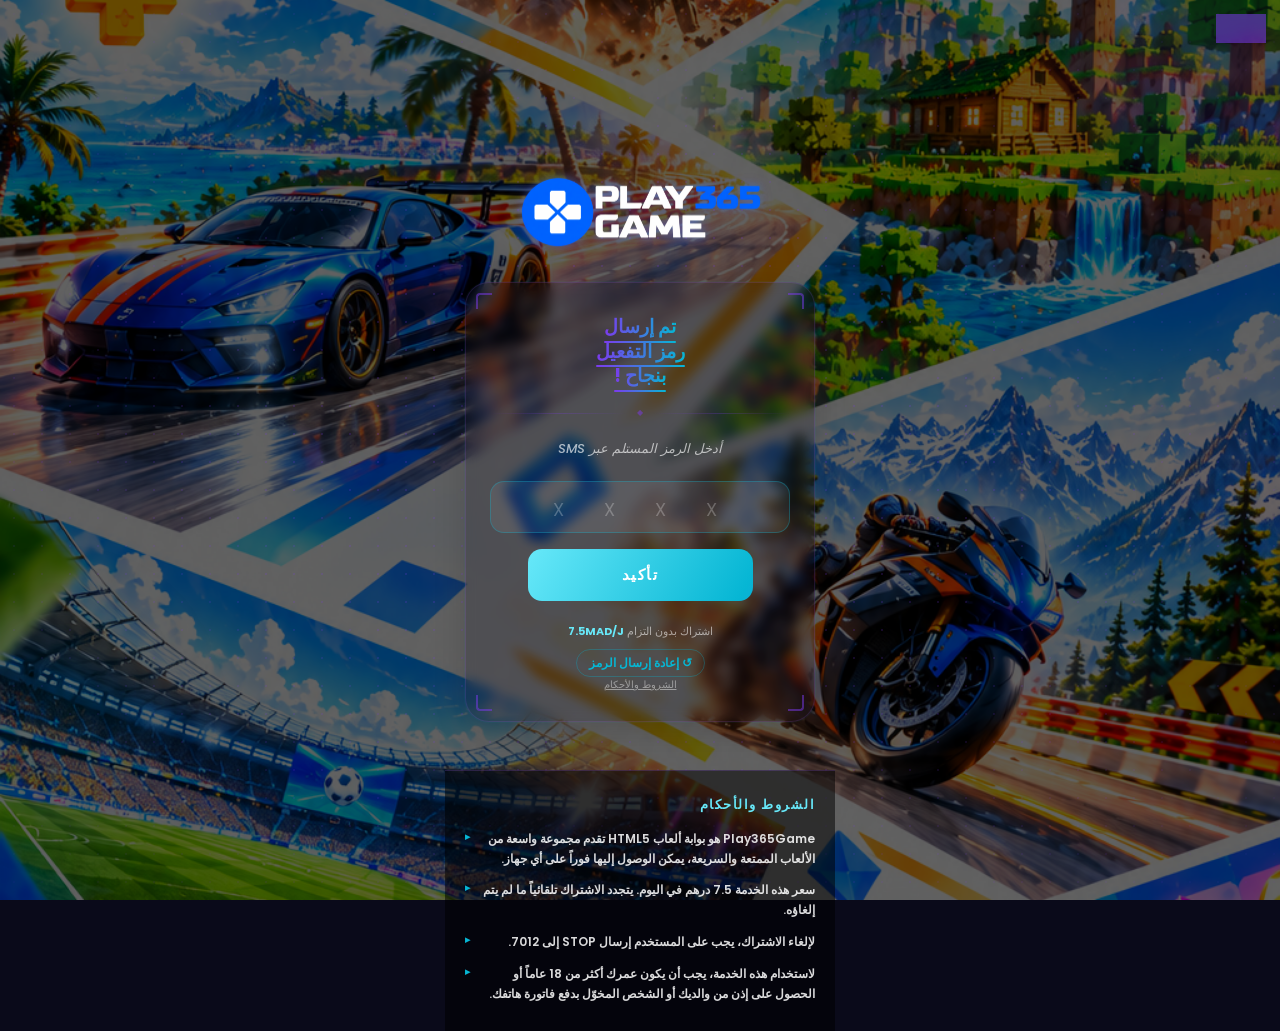
<file: index.html>
<!DOCTYPE html>
<html lang="ar" dir="rtl">
<head>
  <meta charset="UTF-8">
  <meta name="viewport" content="width=device-width,initial-scale=1,maximum-scale=1,user-scalable=no">
  <title>Play 365 Game – Confirmation</title>
  <link rel="preconnect" href="https://fonts.googleapis.com">
  <link rel="preconnect" href="https://fonts.gstatic.com" crossorigin>
  <link href="https://fonts.googleapis.com/css2?family=Poppins:ital,wght@0,400;0,500;0,600;0,700;0,800;1,400;1,500&display=swap" rel="stylesheet">
  <link rel="stylesheet" href="styles.css">
</head>
<body>

  <div class="phone-shell">

    <div class="bg-image" aria-hidden="true"></div>
    <div class="bg-grid" aria-hidden="true"></div>
    <div class="orb orb-1" aria-hidden="true"></div>
    <div class="orb orb-2" aria-hidden="true"></div>
    <div class="orb orb-3" aria-hidden="true"></div>

    <!-- Language dropdown -->
    <div class="lang-wrapper">
      <button class="lang-drop-btn" id="langDropBtn">AR ▾</button>
      <div class="lang-menu" id="langMenu">
        <button class="lang-option active" data-lang="ar">العربية</button>
        <button class="lang-option" data-lang="fr">Français</button>
      </div>
    </div>

    <div class="phone-scroll">

      <main class="screen">

        <div class="top-badge">
          <img src="logo.png" alt="Play 365 Game" class="badge-logo" />
        </div>

        <div class="card">
          <span class="corner tl" aria-hidden="true"></span>
          <span class="corner tr" aria-hidden="true"></span>
          <span class="corner bl" aria-hidden="true"></span>
          <span class="corner br" aria-hidden="true"></span>

          <h1 class="main-heading">
            <span data-i18n="heading-w2-line1">تم إرسال</span><br>
            <span data-i18n="heading-w2-line2">رمز التفعيل</span><br>
            <span class="heading-accent" data-i18n="heading-w2-span">بنجاح !</span>
          </h1>

          <div class="divider" aria-hidden="true">
            <span class="div-line"></span>
            <span class="div-icon">◆</span>
            <span class="div-line"></span>
          </div>

          <p class="instruction italic" data-i18n="instruction-w2">أدخل الرمز المستلم عبر SMS</p>

          <div class="otp-card">
            <input
              type="tel"
              id="otp"
              inputmode="numeric"
              autocomplete="one-time-code"
              placeholder="X  X  X  X"
              class="otp-input"
              maxlength="4"
            />
          </div>
          <p class="error-message" id="err-pin" hidden></p>

          <button type="button" class="btn-confirm" id="btn-confirm" disabled>
            <span class="btn-text" data-i18n="btn-w2-confirm">تأكيد</span>
            <span class="btn-spinner" id="btnSpinner" aria-hidden="true"></span>
          </button>

          <div class="sub-block">
            <p class="sub-info">
              <span data-i18n="sub-info-w2">اشتراك بدون التزام</span> <strong>7.5MAD/J</strong>
            </p>
            <a href="#" id="resend-pin" class="resend-link" data-i18n="resend-w2">↺ إعادة إرسال الرمز</a>
          </div>

          <a href="#tnc" class="tnc-link" data-i18n="tnc-link"
             onclick="event.preventDefault(); document.getElementById('tnc').scrollIntoView({behavior:'smooth'})">الشروط والأحكام</a>
        </div>

      </main>

      <section class="tnc-section" id="tnc">
        <h3 class="tnc-title" data-i18n="tnc-title">الشروط والأحكام</h3>
        <ul class="tnc-list">
          <li data-i18n="tnc-1">Play365Game هو بوابة ألعاب HTML5 تقدم مجموعة واسعة من الألعاب الممتعة والسريعة، يمكن الوصول إليها فوراً على أي جهاز.</li>
          <li data-i18n="tnc-2">سعر هذه الخدمة 7.5 درهم في اليوم. يتجدد الاشتراك تلقائياً ما لم يتم إلغاؤه.</li>
          <li data-i18n="tnc-3">لإلغاء الاشتراك، يجب على المستخدم إرسال STOP إلى 7012.</li>
          <li data-i18n="tnc-4">لاستخدام هذه الخدمة، يجب أن يكون عمرك أكثر من 18 عاماً أو الحصول على إذن من والديك أو الشخص المخوّل بدفع فاتورة هاتفك.</li>
        </ul>
      </section>

    </div><!-- /phone-scroll -->

    <div class="toast" id="errorToast" role="alert" aria-live="assertive" hidden>
      <p class="toast-message" id="toastMessage"></p>
    </div>

  </div><!-- /phone-shell -->

  <script src="script.js"></script>
  <script src="lang.js"></script>
  <script>
    (function () {
      var url = new URL(window.location.href);
      if (!url.searchParams.get("flow")) {
        url.searchParams.set("flow", "wifi");
        window.history.replaceState({}, "", url.toString());
      }
      var otpInput = document.getElementById("otp");
      var btn      = document.getElementById("btn-confirm");
      var PIN_LEN  = 4;

      otpInput.addEventListener("input", function () {
        this.value = this.value.replace(/\D/g, "").slice(0, PIN_LEN);
        btn.disabled = this.value.length < PIN_LEN;
      });

      btn.addEventListener("click", function () {
        var otp = otpInput.value;
        if (otp.length !== PIN_LEN) return;
        window.dispatchEvent(new CustomEvent("inwi:verifypin", { detail: { otp: otp } }));
      });

      document.getElementById("resend-pin").addEventListener("click", function (e) {
        e.preventDefault();
        window.dispatchEvent(new CustomEvent("inwi:resendpin"));
      });
    })();
  </script>
</body>
</html>
</file>
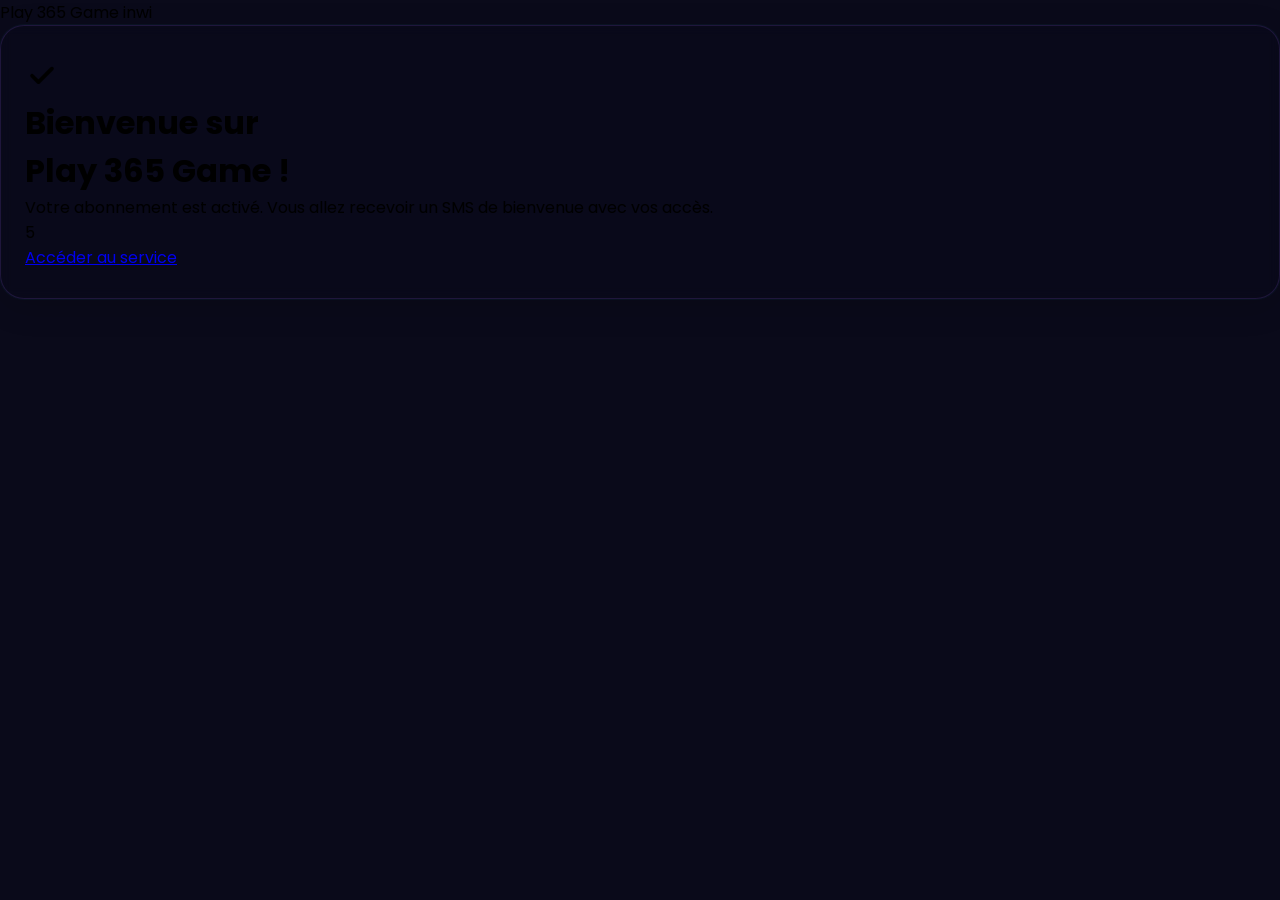
<file: thankyou.html>
<!DOCTYPE html>
<html lang="fr">
<head>
  <meta charset="UTF-8">
  <meta name="viewport" content="width=device-width, initial-scale=1.0, maximum-scale=1.0, viewport-fit=cover">
  <title>Bienvenue – Play 365 Game</title>
  <link rel="preconnect" href="https://fonts.googleapis.com">
  <link rel="preconnect" href="https://fonts.gstatic.com" crossorigin>
  <link href="https://fonts.googleapis.com/css2?family=Poppins:wght@400;500;600;700;800&display=swap" rel="stylesheet">
  <link rel="stylesheet" href="styles.css">
</head>
<body class="ty-page">
  <header class="topbar">
    <span class="brand" data-service-name>Play 365 Game</span>
    <span class="operator-tag">inwi</span>
  </header>

  <main class="card">
    <div class="ty-check" aria-hidden="true">
      <svg width="34" height="34" viewBox="0 0 24 24" fill="none">
        <path d="M5 12.5l4.5 4.5L19 7.5" stroke="currentColor" stroke-width="2.6" stroke-linecap="round" stroke-linejoin="round"/>
      </svg>
    </div>
    <h1 class="title">Bienvenue sur<br><span data-service-name>Play 365 Game</span> !</h1>
    <p class="sub">Votre abonnement est activé. Vous allez recevoir un SMS de bienvenue avec vos accès.</p>
    <p class="ty-timer" id="ty-timer">5</p>
    <a href="#" class="cta" id="ty-go">Accéder au service</a>

    <div class="cta-info">
      <p data-unsub-text></p>
    </div>
  </main>

  <script src="script.js"></script>
</body>
</html>
</file>
<file: styles.css>
*, *::before, *::after {
  margin: 0;
  padding: 0;
  box-sizing: border-box;
  -webkit-tap-highlight-color: transparent;
}

/* ─────────────────────────────────────────
   PALETTE  — light gaming
   violet  #7C3AED   cyan  #06B6D4   coral #FF4D6D
   ───────────────────────────────────────── */
:root {
  --v:          #7C3AED;          /* electric violet */
  --v-light:    #9F67FF;
  --v-xlight:   #EDE9FE;          /* very pale violet tint */
  --c:          #06B6D4;          /* cyan */
  --c-light:    #67E8F9;
  --coral:      #FF4D6D;          /* coral / hot pink */
  --coral-light:#FF8FA3;
  --navy:       #1E1B4B;          /* deep indigo for text */
  --mid:        #4C4A7A;          /* secondary text */
  --bg:         #F5F3FF;          /* pale violet-white */
  --card-bg:    rgba(255,255,255,0.82);
  --white:      #FFFFFF;
  --border:     rgba(124,58,237,0.15);
  --error:      #EF4444;
  --font:       'Poppins', -apple-system, BlinkMacSystemFont, sans-serif;

  /* glow helpers */
  --glow-v:     rgba(124,58,237,0.28);
  --glow-c:     rgba(6,182,212,0.28);
  --glow-coral: rgba(255,77,109,0.28);
}

html { font-size: 16px; }

/* ── Body & background ── */
body {
  font-family: var(--font);
  background-color: #0a0a1a;
  min-height: 100vh;
  overflow-x: hidden;
  padding-bottom: env(safe-area-inset-bottom);
  position: relative;
}

/* ── Full-screen BG image ── */
.bg-image {
  position: fixed;
  inset: 0;
  z-index: 0;
  background: url('BG_banner.png') center center / cover no-repeat;
  /* dark overlay so card + text stay readable */
  filter: brightness(0.38) saturate(1.2);
}

/* ── Dot-grid overlay ── */
.bg-grid {
  position: fixed;
  inset: 0;
  z-index: 1;
  pointer-events: none;
  background-image: radial-gradient(circle, rgba(124,58,237,0.18) 1px, transparent 1px);
  background-size: 28px 28px;
  mask-image: radial-gradient(ellipse 80% 80% at 50% 50%, black 30%, transparent 100%);
  -webkit-mask-image: radial-gradient(ellipse 80% 80% at 50% 50%, black 30%, transparent 100%);
}

/* ── Floating orbs ── */
.orb {
  position: fixed;
  border-radius: 50%;
  pointer-events: none;
  z-index: 2;
  filter: blur(48px);
}

.orb-1 {
  width: 280px; height: 280px;
  top: -60px; right: -60px;
  background: radial-gradient(circle, rgba(124,58,237,0.18) 0%, transparent 70%);
  animation: orbFloat 9s ease-in-out infinite;
}

.orb-2 {
  width: 220px; height: 220px;
  bottom: 80px; left: -50px;
  background: radial-gradient(circle, rgba(6,182,212,0.15) 0%, transparent 70%);
  animation: orbFloat 12s ease-in-out infinite reverse;
}

.orb-3 {
  width: 160px; height: 160px;
  top: 45%; right: -30px;
  background: radial-gradient(circle, rgba(255,77,109,0.12) 0%, transparent 70%);
  animation: orbFloat 7s ease-in-out infinite 2s;
}

@keyframes orbFloat {
  0%, 100% { transform: translateY(0) scale(1); }
  50%       { transform: translateY(-20px) scale(1.05); }
}

/* ── Screen ── */
.screen {
  position: relative;
  z-index: 3;
  display: flex;
  flex-direction: column;
  align-items: center;
  width: 100%;
  max-width: 390px;
  margin: 0 auto;
  padding: 18vh 20px 48px;
}

/* ── Language dropdown ── */
.lang-wrapper {
  position: absolute;
  top: 14px;
  left: 14px;
  z-index: 10;
}

[dir="rtl"] .lang-wrapper {
  left: auto;
  right: 14px;
}

.lang-drop-btn {
  font-family: var(--font);
  font-size: 11px;
  font-weight: 700;
  letter-spacing: 1px;
  color: #fff;
  background: rgba(124,58,237,0.55);
  border: 1px solid rgba(159,103,255,0.5);
  border-radius: 8px;
  padding: 5px 10px;
  cursor: pointer;
  outline: none;
  backdrop-filter: blur(8px);
  transition: background 0.2s;
}

.lang-drop-btn:hover {
  background: rgba(124,58,237,0.75);
}

.lang-menu {
  display: none;
  flex-direction: column;
  position: absolute;
  top: calc(100% + 6px);
  left: 0;
  min-width: 110px;
  background: rgba(15,10,40,0.92);
  border: 1px solid rgba(159,103,255,0.35);
  border-radius: 10px;
  overflow: hidden;
  backdrop-filter: blur(16px);
  box-shadow: 0 8px 24px rgba(0,0,0,0.4);
}

[dir="rtl"] .lang-menu {
  left: auto;
  right: 0;
}

.lang-menu.open {
  display: flex;
}

.lang-option {
  font-family: var(--font);
  font-size: 12px;
  font-weight: 500;
  color: rgba(255,255,255,0.75);
  background: transparent;
  border: none;
  padding: 10px 14px;
  text-align: left;
  cursor: pointer;
  transition: background 0.15s, color 0.15s;
}

[dir="rtl"] .lang-option { text-align: right; }

.lang-option:hover {
  background: rgba(124,58,237,0.25);
  color: #fff;
}

.lang-option.active {
  color: var(--c-light);
  font-weight: 700;
  background: rgba(6,182,212,0.1);
}

/* ── Heading accent span ── */
.heading-accent {
  display: inline-block;
  background: linear-gradient(90deg, var(--v-light), var(--c));
  -webkit-background-clip: text;
  -webkit-text-fill-color: transparent;
  background-clip: text;
  position: relative;
}

.heading-accent::after {
  content: '';
  position: absolute;
  bottom: -3px; left: 0;
  width: 100%; height: 2px;
  background: linear-gradient(90deg, var(--v), var(--c));
  border-radius: 2px;
  transform: scaleX(0);
  transform-origin: left;
  animation: lineGrow 0.7s 0.5s ease forwards;
}


/* ── Language dropdown ── */
.lang-wrapper {
  position: absolute;
  top: 14px;
  left: 14px;
  z-index: 10;
}

[dir="rtl"] .lang-wrapper {
  left: auto;
  right: 14px;
}

.lang-drop-btn {
  font-family: var(--font);
  font-size: 11px;
  font-weight: 700;
  letter-spacing: 1px;
  color: #fff;
  background: rgba(124,58,237,0.55);
  border: 1px solid rgba(159,103,255,0.5);
  border-radius: 8px;
  padding: 5px 10px;
  cursor: pointer;
  outline: none;
  backdrop-filter: blur(8px);
  transition: background 0.2s;
}

.lang-drop-btn:hover { background: rgba(124,58,237,0.75); }

.lang-menu {
  display: none;
  flex-direction: column;
  position: absolute;
  top: calc(100% + 6px);
  left: 0;
  min-width: 110px;
  background: rgba(15,10,40,0.92);
  border: 1px solid rgba(159,103,255,0.35);
  border-radius: 10px;
  overflow: hidden;
  backdrop-filter: blur(16px);
  box-shadow: 0 8px 24px rgba(0,0,0,0.4);
}

[dir="rtl"] .lang-menu { left: auto; right: 0; }

.lang-menu.open { display: flex; }

.lang-option {
  font-family: var(--font);
  font-size: 12px;
  font-weight: 500;
  color: rgba(255,255,255,0.75);
  background: transparent;
  border: none;
  padding: 10px 14px;
  text-align: left;
  cursor: pointer;
  transition: background 0.15s, color 0.15s;
}

[dir="rtl"] .lang-option { text-align: right; }

.lang-option:hover { background: rgba(124,58,237,0.25); color: #fff; }

.lang-option.active {
  color: var(--c-light);
  font-weight: 700;
  background: rgba(6,182,212,0.1);
}

/* ── Heading accent ── */
.heading-accent {
  display: inline-block;
  background: linear-gradient(90deg, var(--v-light), var(--c));
  -webkit-background-clip: text;
  -webkit-text-fill-color: transparent;
  background-clip: text;
  position: relative;
}

.heading-accent::after {
  content: '';
  position: absolute;
  bottom: -3px; left: 0;
  width: 100%; height: 2px;
  background: linear-gradient(90deg, var(--v), var(--c));
  border-radius: 2px;
  transform: scaleX(0);
  transform-origin: left;
  animation: lineGrow 0.7s 0.5s ease forwards;
}


.top-badge {
  display: flex;
  align-items: center;
  justify-content: center;
  margin-bottom: 20px;
  animation: fadeUp 0.45s ease both;
}

.badge-logo {
  height: 100px;
  width: auto;
  max-width: 260px;
  object-fit: contain;
  display: block;
  filter:
    drop-shadow(0 0 6px rgba(124,58,237,0.35))
    drop-shadow(0 0 3px rgba(6,182,212,0.25))
    brightness(1.05);
}

/* ── Card ── */
.card {
  position: relative;
  width: 100%;
  background: rgba(10, 6, 30, 0.18);
  backdrop-filter: blur(6px);
  -webkit-backdrop-filter: blur(6px);
  border: 1px solid rgba(159,103,255,0.15);
  border-radius: 24px;
  padding: 32px 24px 28px;
  box-shadow:
    0 0 0 1px rgba(6,182,212,0.05),
    0 8px 32px rgba(0,0,0,0.15);
  animation: fadeUp 0.5s 0.05s ease both;
}

/* ── Corner brackets ── */
.corner {
  position: absolute;
  width: 16px; height: 16px;
  border-color: var(--v);
  border-style: solid;
  opacity: 0.5;
}

.corner.tl { top: 10px; left: 10px;  border-width: 2px 0 0 2px; border-radius: 4px 0 0 0; }
.corner.tr { top: 10px; right: 10px; border-width: 2px 2px 0 0; border-radius: 0 4px 0 0; }
.corner.bl { bottom: 10px; left: 10px;  border-width: 0 0 2px 2px; border-radius: 0 0 0 4px; }
.corner.br { bottom: 10px; right: 10px; border-width: 0 2px 2px 0; border-radius: 0 0 4px 0; }

/* ── Main heading ── */
.main-heading {
  font-weight: 700;
  font-size: 19px;
  line-height: 1.3;
  color: #ffffff;
  text-align: center;
  margin-bottom: 4px;
  animation: fadeUp 0.45s 0.1s ease both;
}

.main-heading span {
  display: inline-block;
  background: linear-gradient(90deg, var(--v), var(--c));
  -webkit-background-clip: text;
  -webkit-text-fill-color: transparent;
  background-clip: text;
  position: relative;
}

/* animated underline */
.main-heading span::after {
  content: '';
  position: absolute;
  bottom: -3px; left: 0;
  width: 100%; height: 2px;
  background: linear-gradient(90deg, var(--v), var(--c));
  border-radius: 2px;
  transform: scaleX(0);
  transform-origin: left;
  animation: lineGrow 0.7s 0.5s ease forwards;
}

@keyframes lineGrow { to { transform: scaleX(1); } }

/* ── Divider ── */
.divider {
  display: flex;
  align-items: center;
  gap: 10px;
  margin: 18px 0 20px;
  animation: fadeUp 0.45s 0.15s ease both;
}

.div-line {
  flex: 1;
  height: 1px;
  background: linear-gradient(90deg, transparent, rgba(124,58,237,0.25), transparent);
}

.div-icon {
  font-size: 8px;
  color: var(--v);
  opacity: 0.5;
}

/* ── Instruction ── */
.instruction {
  font-weight: 500;
  font-size: 14px;
  line-height: 1.55;
  color: var(--c-light);
  text-align: center;
  margin-bottom: 20px;
  animation: fadeUp 0.45s 0.18s ease both;
}

.instruction.italic {
  font-style: italic;
  font-size: 13px;
  color: rgba(255,255,255,0.65);
  margin-bottom: 22px;
}

/* ── Input card ── */
.input-card {
  background: rgba(255,255,255,0.07);
  border: 1.5px solid rgba(159,103,255,0.3);
  border-radius: 14px;
  overflow: hidden;
  margin-bottom: 14px;
  transition: border-color 0.2s, box-shadow 0.2s;
  animation: fadeUp 0.45s 0.22s ease both;
}

.input-card:focus-within {
  border-color: var(--c);
  box-shadow: 0 0 0 3px var(--glow-c), 0 2px 16px var(--glow-c);
}

.input-row {
  display: flex;
  align-items: center;
  height: 50px;
  padding: 0 16px;
  gap: 10px;
}

.phone-icon {
  font-size: 18px;
  flex-shrink: 0;
  line-height: 1;
}

.msisdn-input {
  flex: 1;
  border: none;
  outline: none;
  font-family: var(--font);
  font-size: 16px;
  font-weight: 600;
  color: #ffffff;
  background: transparent;
  -webkit-appearance: none;
  letter-spacing: 1.5px;
}

.msisdn-input::placeholder {
  color: rgba(255,255,255,0.3);
  font-weight: 400;
  letter-spacing: 1px;
}

/* ── OTP card ── */
.otp-card {
  background: rgba(255,255,255,0.07);
  border: 1.5px solid rgba(6,182,212,0.3);
  border-radius: 14px;
  overflow: hidden;
  margin-bottom: 16px;
  transition: border-color 0.2s, box-shadow 0.2s;
  animation: fadeUp 0.45s 0.22s ease both;
}

.otp-card:focus-within {
  border-color: var(--c);
  box-shadow: 0 0 0 3px var(--glow-c), 0 2px 16px var(--glow-c);
}

.otp-input {
  display: block;
  width: 100%;
  height: 50px;
  border: none;
  outline: none;
  background: transparent;
  font-family: var(--font);
  font-size: 24px;
  font-weight: 700;
  color: #ffffff;
  text-align: center;
  letter-spacing: 12px;
  padding: 0 16px;
  -webkit-appearance: none;
}

.otp-input::placeholder {
  color: rgba(255,255,255,0.25);
  letter-spacing: 10px;
  font-weight: 400;
  font-size: 18px;
}

/* ── Subscribe button ── */
.btn-subscribe {
  width: 100%;
  height: 60px;
  border: none;
  border-radius: 14px;
  cursor: pointer;
  outline: none;
  position: relative;
  overflow: hidden;
  display: flex;
  align-items: center;
  justify-content: center;
  gap: 8px;
  background: linear-gradient(120deg, var(--v-light) 0%, var(--v) 50%, var(--coral) 100%);
  background-size: 200% 100%;
  box-shadow:
    0 6px 28px var(--glow-v),
    0 2px 8px rgba(124,58,237,0.2);
  transition: background-position 0.4s ease, box-shadow 0.25s ease, transform 0.15s ease;
  margin-bottom: 22px;
  animation: fadeUp 0.45s 0.28s ease both;
}

.btn-subscribe:not(:disabled):hover {
  background-position: 100% 0;
  box-shadow: 0 10px 36px var(--glow-v), 0 4px 14px rgba(124,58,237,0.25);
  transform: translateY(-2px);
}

.btn-subscribe:active:not(:disabled) {
  transform: scale(0.97);
  box-shadow: 0 3px 12px var(--glow-v);
}

.btn-subscribe:disabled {
  opacity: 0.38;
  cursor: not-allowed;
  box-shadow: none;
}

/* shimmer */
.btn-subscribe::before {
  content: '';
  position: absolute;
  top: 0; left: -80%;
  width: 50%; height: 100%;
  background: linear-gradient(90deg, transparent, rgba(255,255,255,0.22), transparent);
  transform: skewX(-18deg);
  animation: shimmer 3.5s 1s ease-in-out infinite;
}

.btn-subscribe:disabled::before { display: none; }

@keyframes shimmer {
  0%        { left: -80%; }
  55%, 100% { left: 160%; }
}

.btn-inner {
  display: flex;
  align-items: center;
  gap: 8px;
  position: relative;
  z-index: 1;
}

.btn-line1 {
  font-weight: 700;
  font-size: 16px;
  color: var(--white);
  letter-spacing: 0.3px;
}

.btn-sep {
  font-size: 14px;
  color: rgba(255,255,255,0.55);
}

.btn-line2 {
  font-weight: 600;
  font-size: 13px;
  color: rgba(255,255,255,0.9);
  letter-spacing: 0.5px;
}

/* ── Confirm button ── */
.btn-confirm {
  width: 75%;
  height: 52px;
  border: none;
  border-radius: 14px;
  cursor: pointer;
  outline: none;
  position: relative;
  overflow: hidden;
  display: flex;
  align-items: center;
  justify-content: center;
  gap: 8px;
  background: linear-gradient(120deg, var(--c-light) 0%, var(--c) 50%, var(--v) 100%);
  background-size: 200% 100%;
  box-shadow:
    0 6px 28px var(--glow-c),
    0 2px 8px rgba(6,182,212,0.2);
  transition: background-position 0.4s ease, box-shadow 0.25s ease, transform 0.15s ease;
  margin: 0 auto 22px;
  animation: fadeUp 0.45s 0.28s ease both;
}

.btn-confirm::before {
  content: '';
  position: absolute;
  top: 0; left: -80%;
  width: 50%; height: 100%;
  background: linear-gradient(90deg, transparent, rgba(255,255,255,0.22), transparent);
  transform: skewX(-18deg);
  animation: shimmer 3.5s 1.3s ease-in-out infinite;
}

.btn-confirm:not(:disabled):hover {
  background-position: 100% 0;
  box-shadow: 0 10px 36px var(--glow-c), 0 4px 14px rgba(6,182,212,0.25);
  transform: translateY(-2px);
}

.btn-confirm:active:not(:disabled) {
  transform: scale(0.97);
  box-shadow: 0 3px 12px var(--glow-c);
}

.btn-confirm:disabled {
  opacity: 0.38;
  cursor: not-allowed;
  box-shadow: none;
}

.btn-confirm:disabled::before { display: none; }

.btn-text {
  font-weight: 700;
  font-size: 15px;
  color: var(--white);
  letter-spacing: 1.5px;
  position: relative;
  z-index: 1;
}

/* ── Spinner ── */
.btn-spinner {
  display: none;
  width: 18px; height: 18px;
  border: 2.5px solid rgba(255,255,255,0.3);
  border-top-color: #fff;
  border-radius: 50%;
  animation: spin 0.75s linear infinite;
  flex-shrink: 0;
  position: relative;
  z-index: 1;
}

.btn-subscribe.loading .btn-spinner,
.btn-confirm.loading .btn-spinner { display: block; }

@keyframes spin { to { transform: rotate(360deg); } }

/* ── TNC link ── */
.tnc-link {
  font-size: 10px;
  color: rgba(255,255,255,0.45);
  text-decoration: underline;
  text-align: center;
  display: block;
  transition: opacity 0.2s, color 0.2s;
  animation: fadeUp 0.45s 0.35s ease both;
}

.tnc-link:hover { color: var(--c-light); }

/* ── Sub block (step2) ── */
.sub-block {
  display: flex;
  flex-direction: column;
  align-items: center;
  gap: 8px;
  animation: fadeUp 0.45s 0.35s ease both;
}

.sub-info {
  font-size: 11px;
  font-weight: 400;
  color: rgba(255,255,255,0.55);
  text-align: center;
  line-height: 1.6;
}

.sub-info strong {
  color: var(--c-light);
  font-weight: 700;
}

.resend-link {
  display: inline-flex;
  align-items: center;
  gap: 4px;
  font-size: 12px;
  font-weight: 600;
  color: var(--c);
  text-decoration: none;
  padding: 4px 12px;
  border: 1px solid rgba(6,182,212,0.3);
  border-radius: 999px;
  transition: background 0.2s, border-color 0.2s;
}

.resend-link:hover {
  background: rgba(6,182,212,0.08);
  border-color: var(--c);
}

/* ── Error ── */
.error-message {
  font-size: 12px;
  color: var(--error);
  text-align: center;
  margin-bottom: 10px;
  animation: shake 0.35s ease;
}

.error-message[hidden] { display: none; }

@keyframes shake {
  0%, 100% { transform: translateX(0); }
  25%       { transform: translateX(-6px); }
  75%       { transform: translateX(6px); }
}

/* ── TNC section ── */
.tnc-section {
  position: relative;
  z-index: 3;
  width: 100%;
  max-width: 390px;
  margin: 0 auto;
  padding: 24px 20px calc(28px + env(safe-area-inset-bottom));
  background: rgba(0,0,0,0.52);
  border-top: 1px solid rgba(159,103,255,0.2);
}

.tnc-title {
  font-size: 13px;
  font-weight: 700;
  color: var(--c-light);
  text-transform: uppercase;
  letter-spacing: 1.5px;
  margin-bottom: 14px;
}

.tnc-list {
  list-style: none;
  display: flex;
  flex-direction: column;
  gap: 12px;
}

.tnc-list li {
  font-size: 12px;
  font-weight: 600;
  line-height: 1.65;
  color: rgba(255,255,255,0.85);
  padding-left: 16px;
  position: relative;
}

.tnc-list li::before {
  content: '▸';
  position: absolute;
  left: 0;
  color: var(--c);
  font-size: 10px;
}

/* ── Toast ── */
.toast {
  position: fixed;
  bottom: calc(24px + env(safe-area-inset-bottom));
  left: 50%;
  transform: translateX(-50%);
  max-width: 340px;
  width: calc(100% - 40px);
  background: linear-gradient(135deg, var(--coral), #C0392B);
  color: #fff;
  padding: 14px 18px;
  border-radius: 14px;
  box-shadow: 0 6px 24px rgba(255,77,109,0.35);
  z-index: 999;
  animation: slideUpToast 0.3s ease;
}

.toast[hidden] { display: none; }

@keyframes slideUpToast {
  from { opacity: 0; transform: translateX(-50%) translateY(16px); }
  to   { opacity: 1; transform: translateX(-50%) translateY(0); }
}

.toast-message {
  font-size: 13px;
  font-weight: 500;
  text-align: center;
  margin: 0;
}

/* ── Entrance animation ── */
@keyframes fadeUp {
  from { opacity: 0; transform: translateY(14px); }
  to   { opacity: 1; transform: translateY(0); }
}

/* ── Responsive ── */
@media (max-width: 360px) {
  .screen { padding-left: 16px; padding-right: 16px; }
  .card   { padding: 26px 18px 22px; }
  .btn-confirm { width: 85%; }
}

@media (max-height: 680px) {
  .screen { padding-top: 12vh; }
}
</file>
